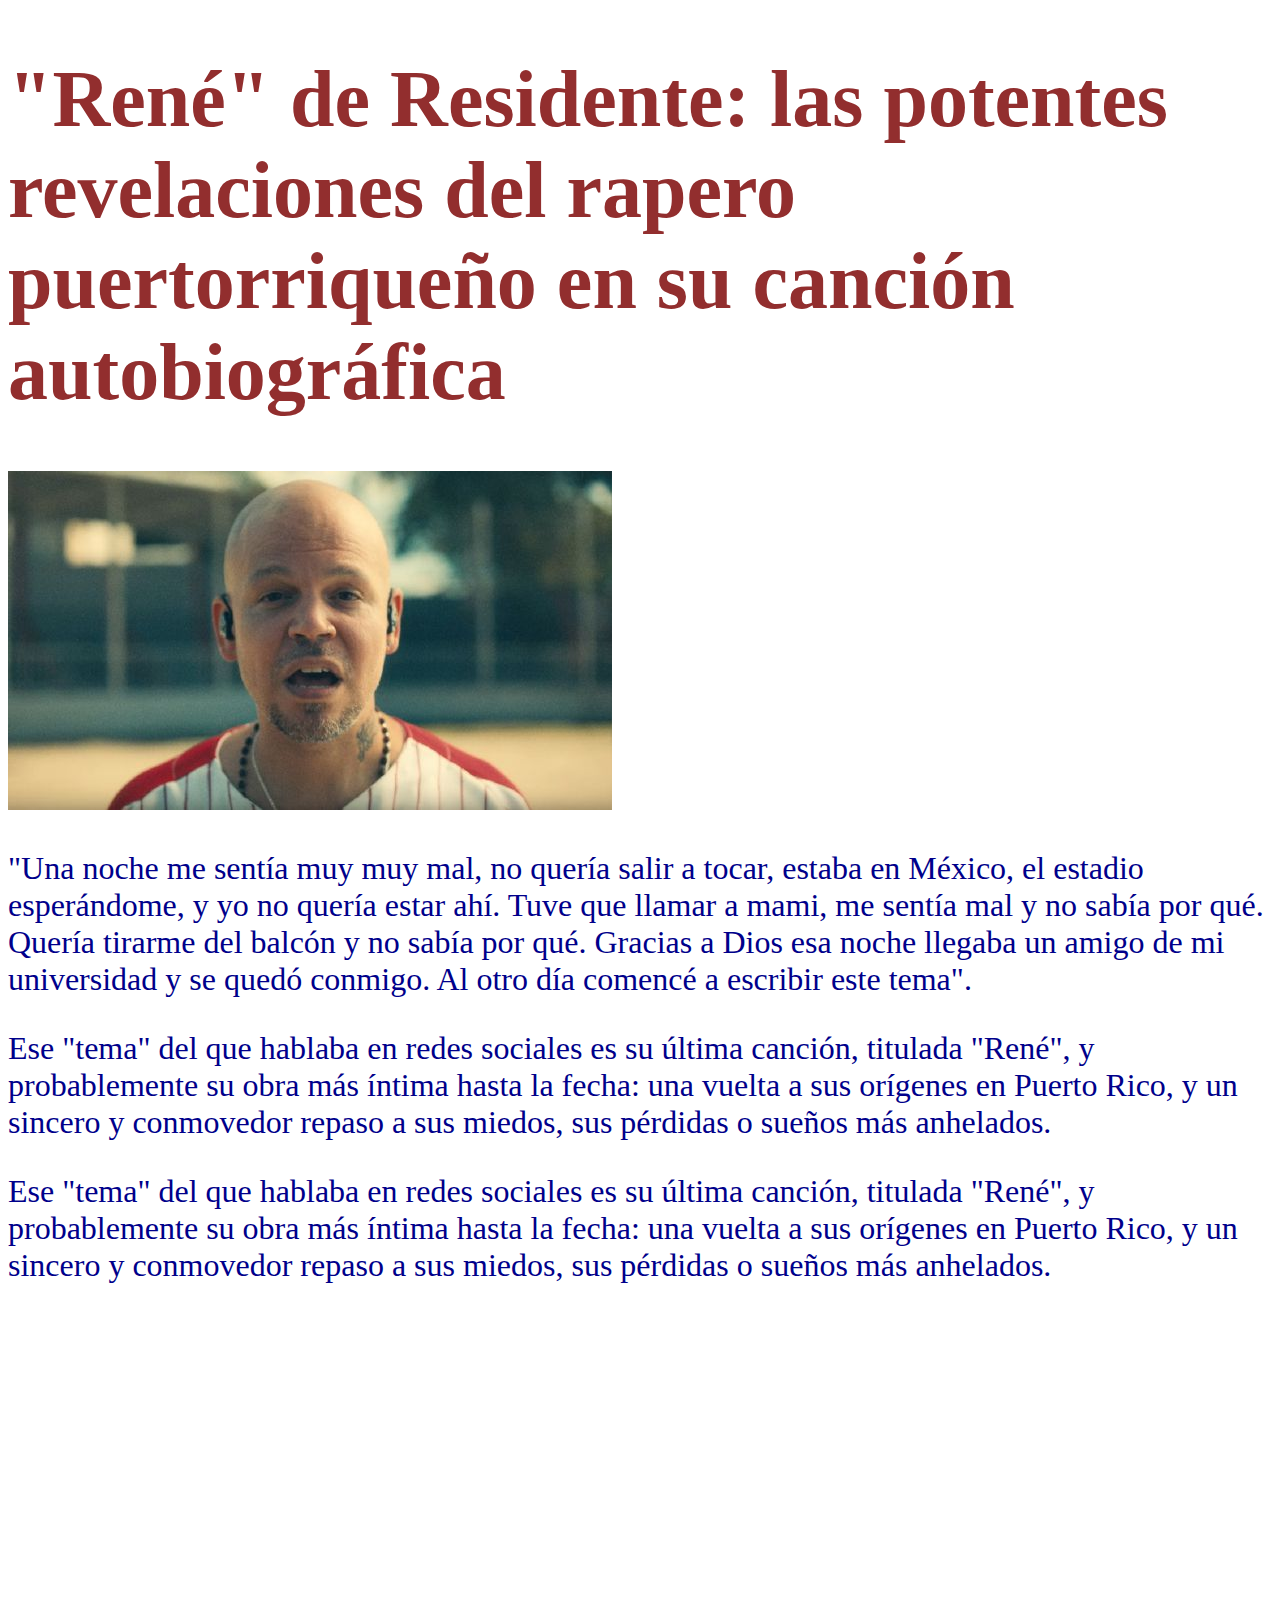
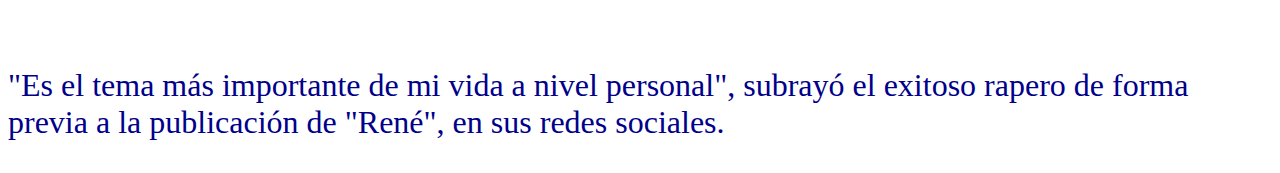
<file: index.html>
<!doctype html>
<html>
<head>
<meta charset="utf-8">
<title> aby perez </title>
	<link rel="stylesheet" href="estilo/style.css">


<body>
<h1>"René" de Residente: las potentes revelaciones del rapero puertorriqueño en su canción autobiográfica</h1>

<p>  <img src="ima.jpg" </p>
	 
	<p> "Una noche me sentía muy muy mal, no quería salir a tocar, estaba en México, el estadio esperándome, y yo no quería estar ahí. 
		Tuve que llamar a mami, me sentía mal y no sabía por qué. Quería tirarme del balcón y no sabía por qué. 
		Gracias a Dios esa noche llegaba un amigo de mi universidad y se quedó conmigo. Al otro día comencé a escribir este tema".</p>
	
		<p class="alternativo"> Ese "tema" del que hablaba en redes sociales es su última canción, titulada "René", y probablemente su obra 
		más íntima hasta la fecha: una vuelta a sus orígenes en Puerto Rico, y un sincero y conmovedor repaso a sus miedos, sus pérdidas 
		o sueños más anhelados.</p>
		
		<p> Ese "tema" del que hablaba en redes sociales es su última canción, titulada "René", y probablemente su obra más íntima hasta la fecha:
			 una vuelta a sus orígenes en Puerto Rico, y un sincero y conmovedor repaso a sus miedos, sus pérdidas o sueños más anhelados.</p>
	
		<a> <iframe width="560" height="315" src="https://www.youtube.com/embed/R3zVIjmSnCE" frameborder="0" allow="accelerometer; autoplay; 
			encrypted-media; gyroscope; picture-in-picture" allowfullscreen></iframe></a>
			
			<p> "Es el tema más importante de mi vida a nivel personal", subrayó el exitoso rapero de forma previa a la publicación de "René",
				 en sus redes sociales.</p>

</body>
</html>
</file>
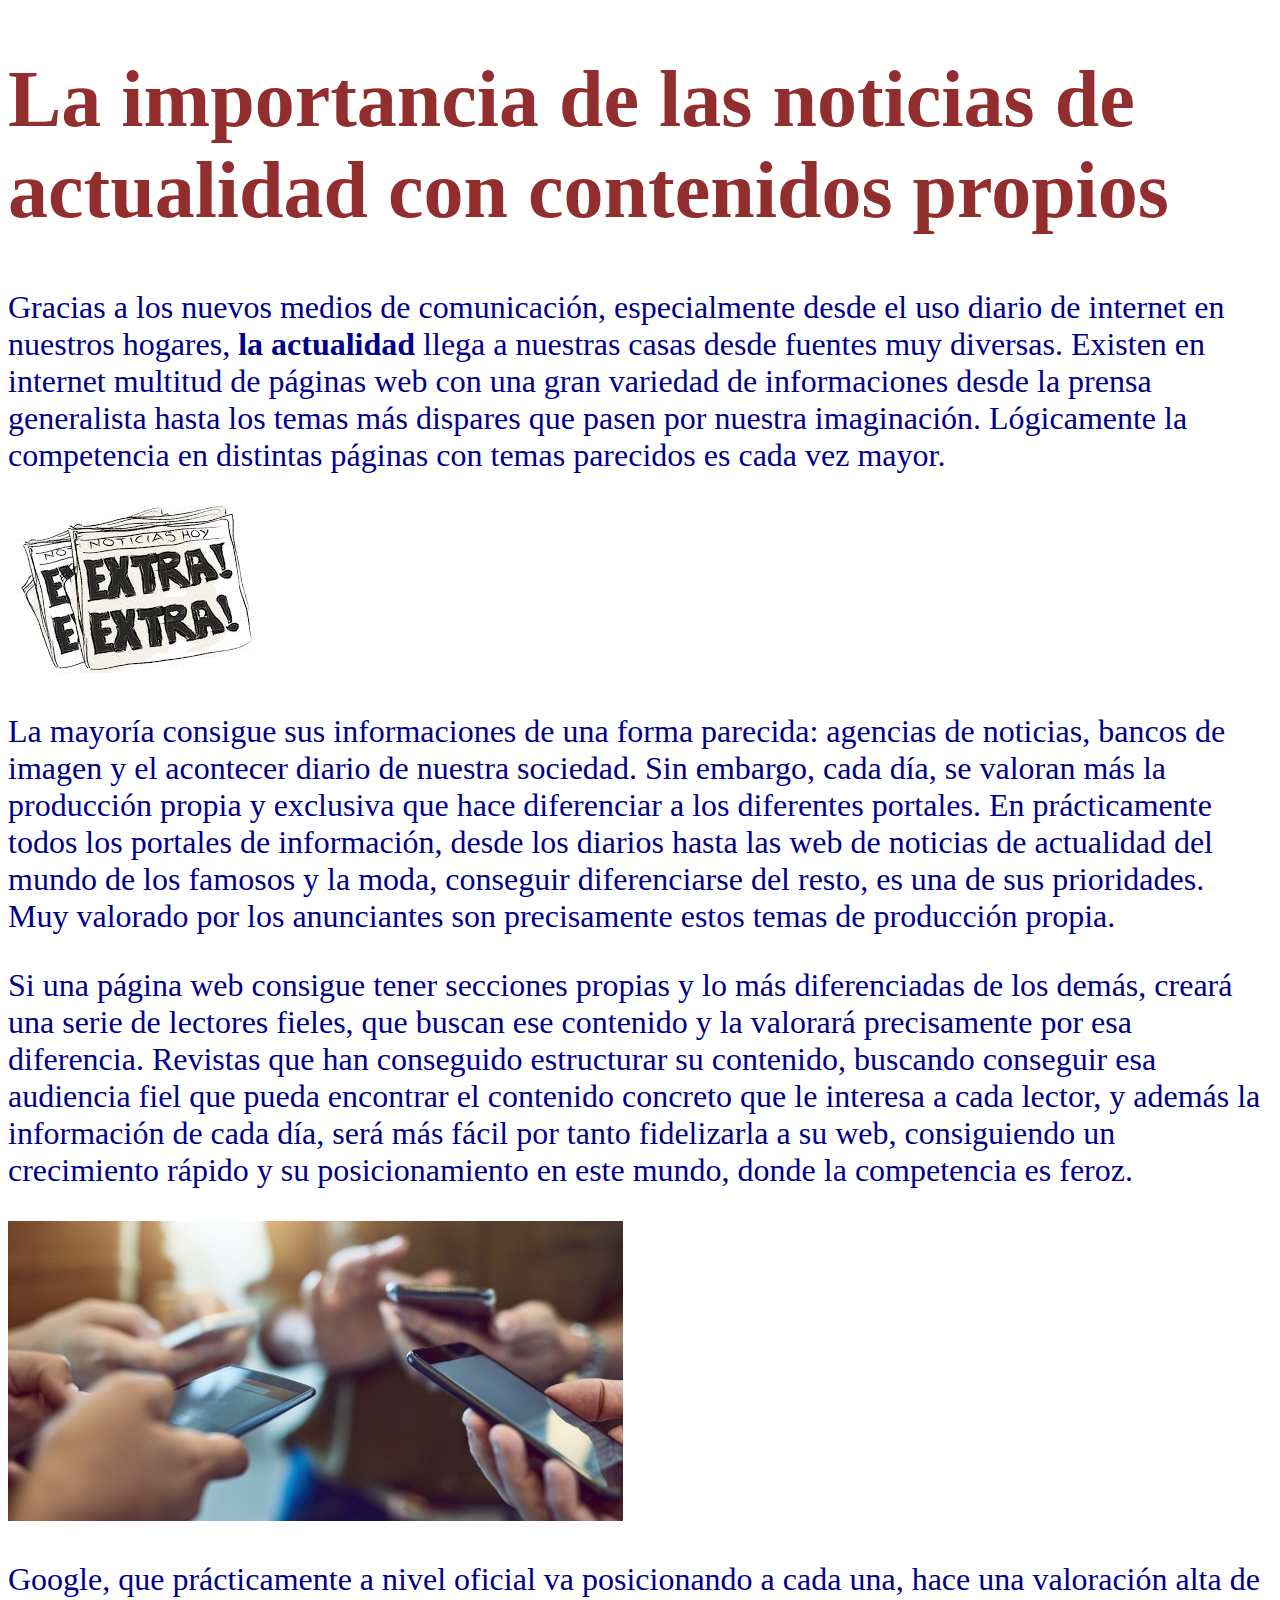
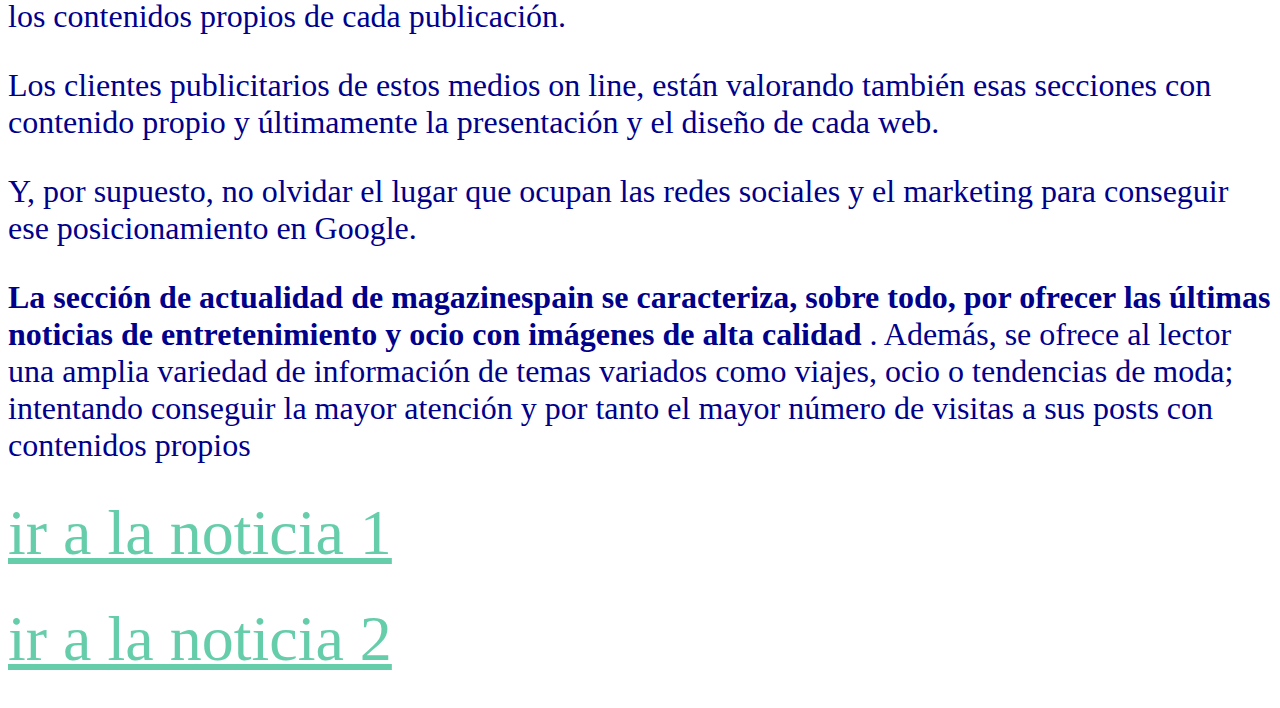
<file: importamcia.html>
<!doctype html>
<html>
<head>
<meta charset="utf-8">
<title>importancia de la noticia</title>
		<link rel="stylesheet" href="estilo/style.css">
	<h1> La importancia de las noticias de actualidad con contenidos propios</h1>
	<p> Gracias a los nuevos medios de comunicación, especialmente desde el uso diario de internet en nuestros hogares, <strong> la actualidad </strong>
		llega a nuestras casas desde fuentes muy diversas.

Existen en internet multitud de páginas web con una gran variedad de informaciones desde la prensa generalista hasta los temas más dispares que pasen por nuestra imaginación. Lógicamente la competencia en distintas páginas con temas parecidos es cada vez mayor.</p>
	<P> <img src="images.jfif"</P>
	<p> La mayoría consigue sus informaciones de una forma parecida: agencias de noticias, bancos de imagen y el acontecer diario de nuestra sociedad. Sin embargo, cada día, se valoran más la producción propia y exclusiva que hace diferenciar a los diferentes portales.

En prácticamente todos los portales de información, desde los diarios hasta las web de noticias de actualidad del mundo de los famosos y la moda, conseguir diferenciarse del resto, es una de sus prioridades.

Muy valorado por los anunciantes son precisamente estos temas de producción propia.</p>
	<P> Si una página web consigue tener secciones propias y lo más diferenciadas de los demás, creará una serie de lectores fieles, que buscan ese contenido y la valorará precisamente por esa diferencia.

Revistas que han conseguido estructurar su contenido, buscando conseguir esa audiencia fiel que pueda encontrar el contenido concreto que le interesa a cada lector, y además la información de cada día, será más fácil por tanto fidelizarla a su web, consiguiendo un crecimiento rápido y su posicionamiento en este mundo, donde la competencia es feroz.</P>
<P> <img src="cel.jpg"</P>		
	<P> Google, que prácticamente a nivel oficial va posicionando a cada una, hace una valoración alta de los contenidos propios de cada publicación.</P>
	<P> Los clientes publicitarios de estos medios on line, están valorando también esas secciones con contenido propio y últimamente la presentación y el diseño de cada web.</P>
	<P>Y, por supuesto, no olvidar el lugar que ocupan las redes sociales y el marketing para conseguir ese posicionamiento en Google.</P>
	<P> <strong>La sección de actualidad de magazinespain se caracteriza, sobre todo, por ofrecer las últimas noticias de entretenimiento y ocio con imágenes de alta calidad </strong>. Además, se ofrece al lector una amplia variedad de información de temas variados como viajes, ocio o tendencias de moda; intentando conseguir la mayor atención y por tanto el mayor número de visitas a sus posts con contenidos propios</P>
	<P><a href="noticia1.html">ir a la noticia 1</a></P>
	<P><a href="noticia2.html">ir a la noticia 2</a></P>
</head>

<body>
</body>
</html>
</file>
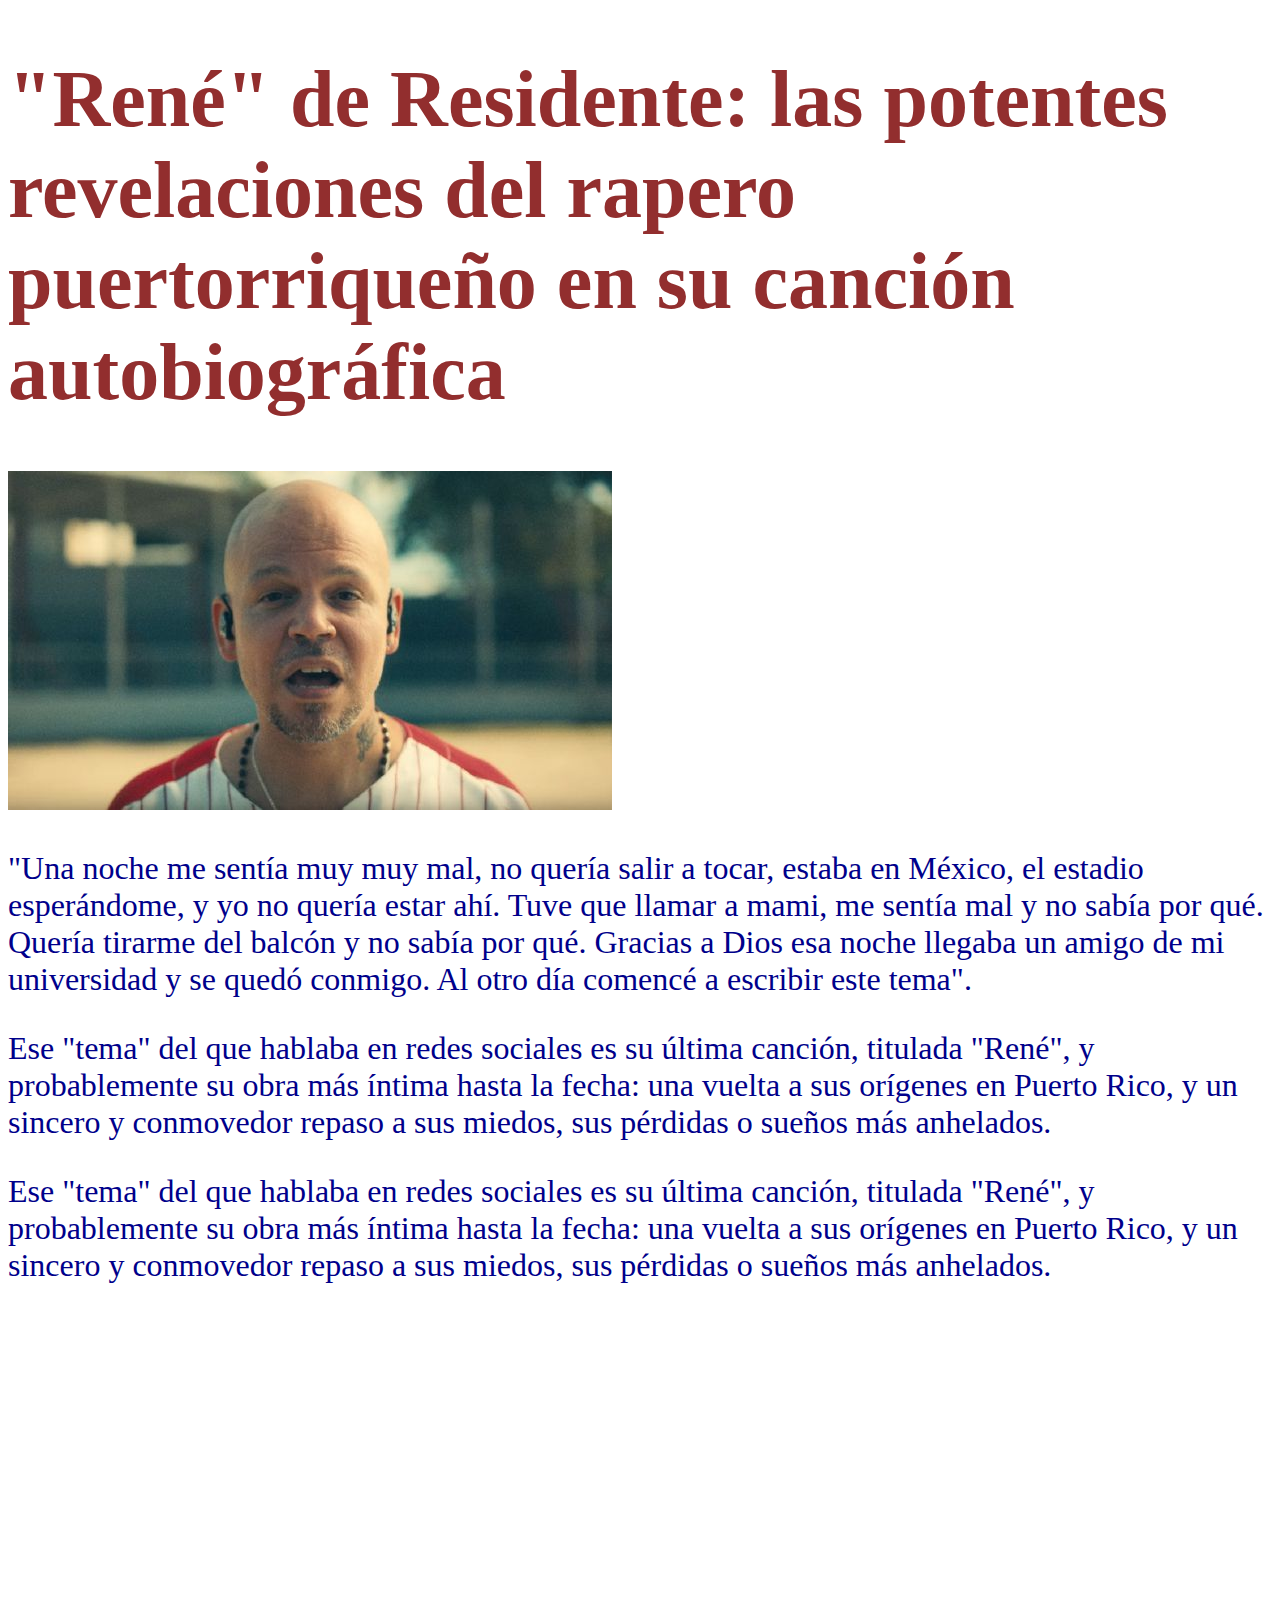
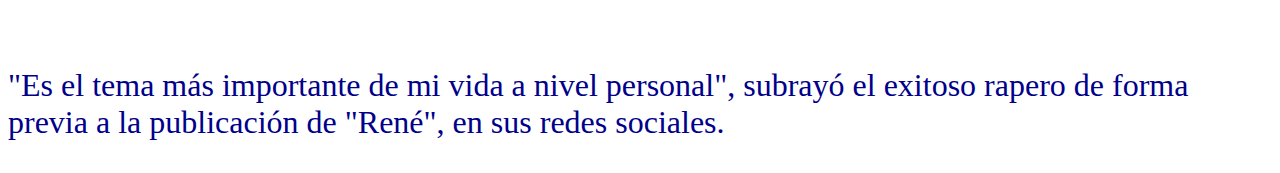
<file: noticia1.html>
<!doctype html>
<html>
<head>
<meta charset="utf-8">
<title> aby perez </title>
	<link rel="stylesheet" href="estilo/style.css">
</head>

<body>
<h1>"René" de Residente: las potentes revelaciones del rapero puertorriqueño en su canción autobiográfica</h1>

<p>  <img src="ima.jpg" </p>
	 
	<p> "Una noche me sentía muy muy mal, no quería salir a tocar, estaba en México, el estadio esperándome, y yo no quería estar ahí. 
		Tuve que llamar a mami, me sentía mal y no sabía por qué. Quería tirarme del balcón y no sabía por qué. 
		Gracias a Dios esa noche llegaba un amigo de mi universidad y se quedó conmigo. Al otro día comencé a escribir este tema".</p>
	
		<p class="alternativo"> Ese "tema" del que hablaba en redes sociales es su última canción, titulada "René", y probablemente su obra 
		más íntima hasta la fecha: una vuelta a sus orígenes en Puerto Rico, y un sincero y conmovedor repaso a sus miedos, sus pérdidas 
		o sueños más anhelados.</p>
		
		<p> Ese "tema" del que hablaba en redes sociales es su última canción, titulada "René", y probablemente su obra más íntima hasta la fecha:
			 una vuelta a sus orígenes en Puerto Rico, y un sincero y conmovedor repaso a sus miedos, sus pérdidas o sueños más anhelados.</p>
	
		<a> <iframe width="560" height="315" src="https://www.youtube.com/embed/R3zVIjmSnCE" frameborder="0" allow="accelerometer; autoplay; 
			encrypted-media; gyroscope; picture-in-picture" allowfullscreen></iframe></a>
			
			<p> "Es el tema más importante de mi vida a nivel personal", subrayó el exitoso rapero de forma previa a la publicación de "René",
				 en sus redes sociales.</p>

</body>
</html>
</file>
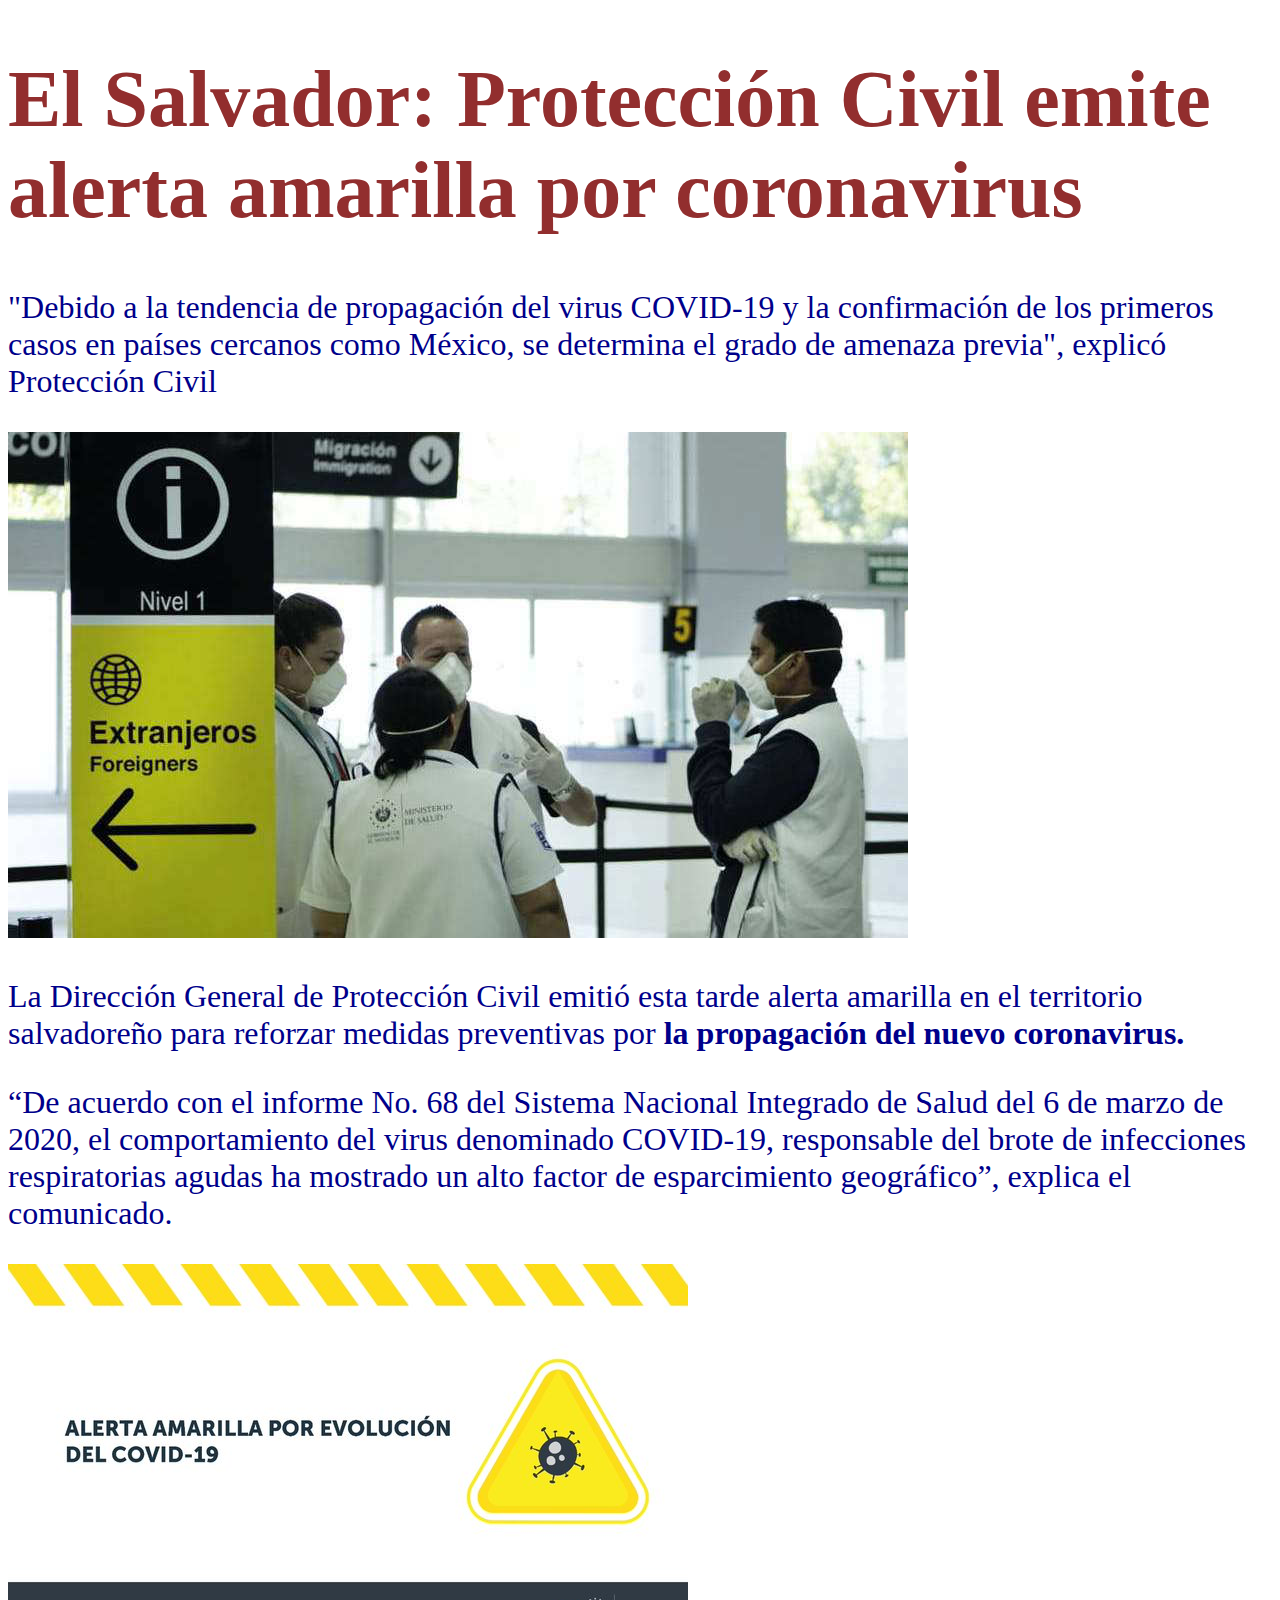
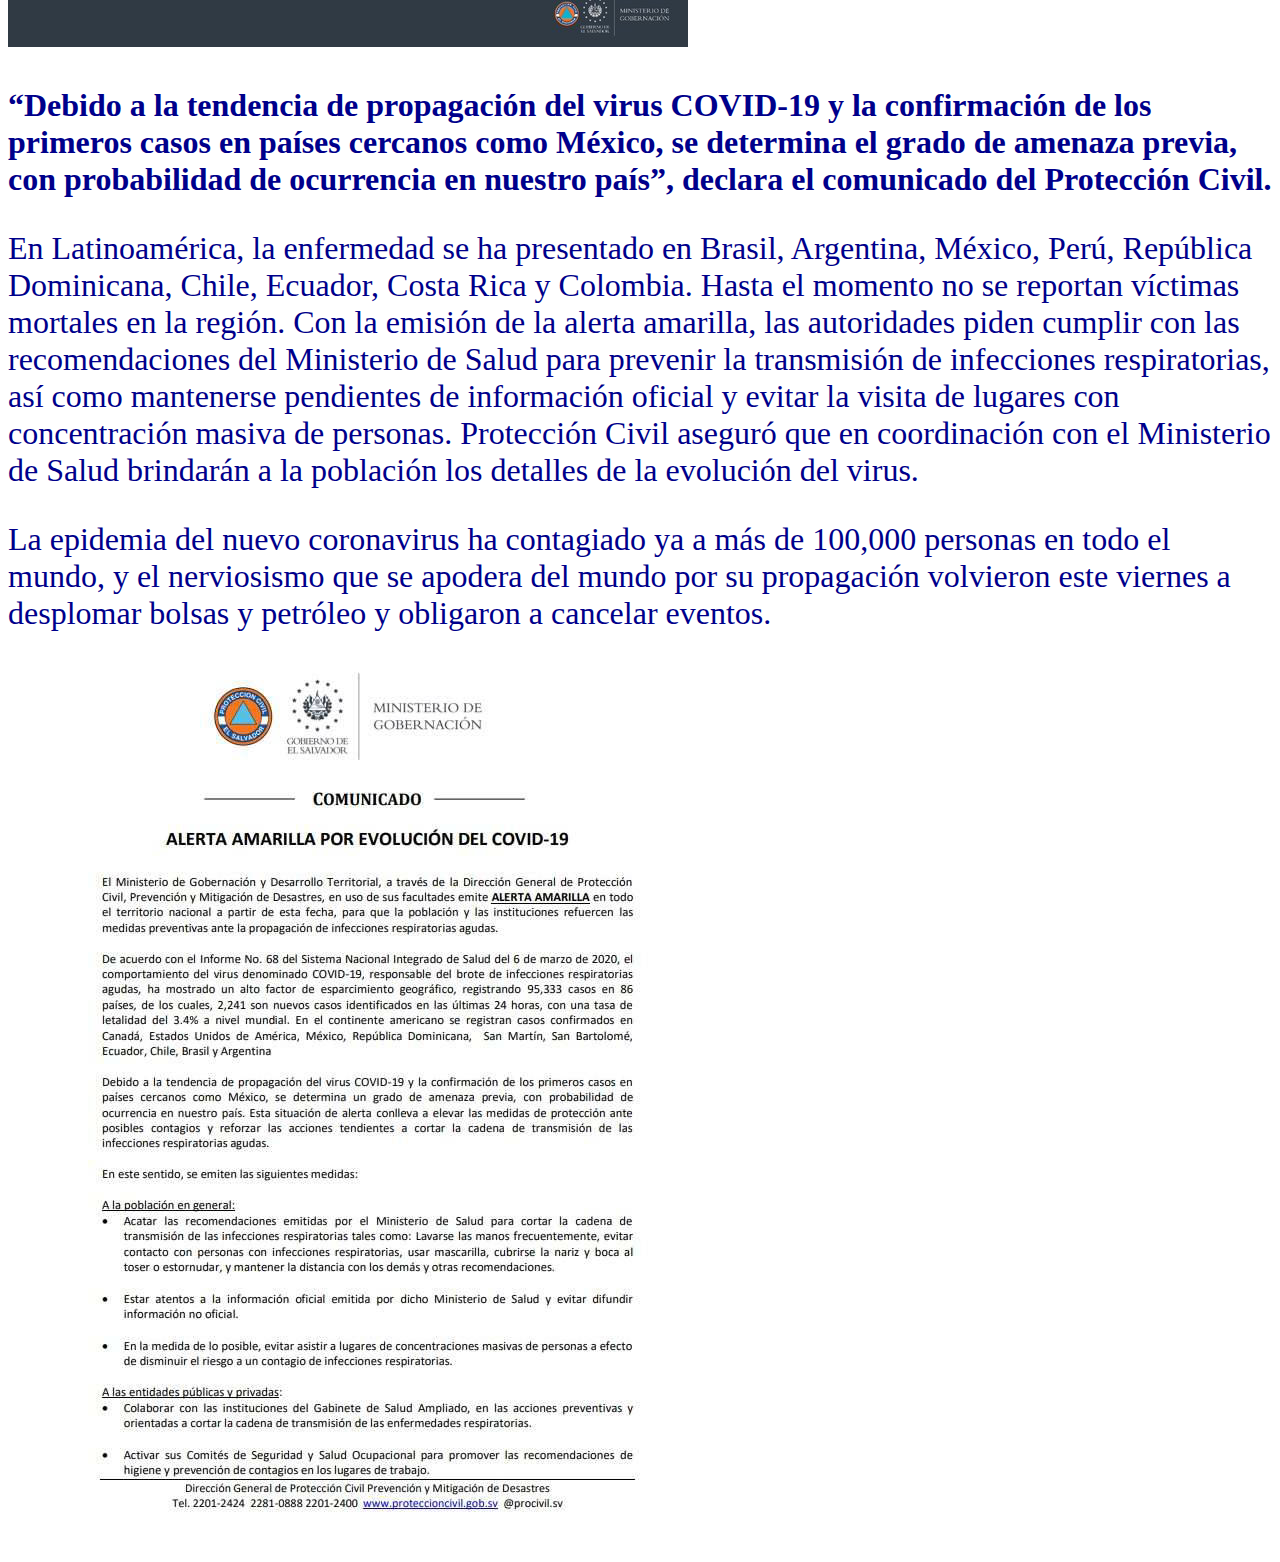
<file: noticia2.html>
<!doctype html>
<html>
<head>
<meta charset="utf-8">
<title> noticia nacional </title>
</head>
	<h1> El Salvador: Protección Civil emite alerta amarilla por coronavirus </h1>
<link rel="stylesheet" href="estilo/style.css">
<p> "Debido a la tendencia de propagación del virus COVID-19 y la confirmación de los primeros casos en países cercanos como México, se determina el grado de amenaza previa", explicó Protección Civil</p>
	<p>  <img src="corona.jpg" </p>
		<p> La Dirección General de Protección Civil emitió esta tarde alerta amarilla en el territorio salvadoreño para reforzar medidas preventivas por <strong>la propagación del nuevo coronavirus.</strong> </p>
	<p> “De acuerdo con el informe No. 68 del Sistema Nacional Integrado de Salud del 6 de marzo de 2020, el comportamiento del virus denominado COVID-19, responsable del brote de infecciones respiratorias agudas ha mostrado un alto factor de esparcimiento geográfico”, explica el comunicado.</p>
	<p> <img src="alerta.jfif"</p>
		<p>  <strong> “Debido a la tendencia de propagación del virus COVID-19 y la confirmación de los primeros casos en países cercanos como México, se determina el grado de amenaza previa, con probabilidad de ocurrencia en nuestro país”, declara el comunicado del Protección Civil.</strong></p>
	<p> En Latinoamérica, la enfermedad se ha presentado en Brasil, Argentina, México, Perú, República Dominicana, Chile, Ecuador, Costa Rica y Colombia. Hasta el momento no se reportan víctimas mortales en la región.

Con la emisión de la alerta amarilla, las autoridades piden cumplir con las recomendaciones del Ministerio de Salud para prevenir la transmisión de infecciones respiratorias, así como mantenerse pendientes de información oficial y evitar la visita de lugares con concentración masiva de personas.

Protección Civil aseguró que en coordinación con el Ministerio de Salud brindarán a la población los detalles de la evolución del virus.</P>

<p>La epidemia del nuevo coronavirus ha contagiado ya a más de 100,000 personas en todo el mundo, y el nerviosismo que se apodera del mundo por su propagación volvieron este viernes a desplomar bolsas y petróleo y obligaron a cancelar eventos.</p>
<P> <img src="civil.jpg"</P>
<body>
</body>
</html>
</file>
<file: estilo/style.css>
h1{
	color:rgb(146, 46, 46);
	font-size: 5em;
}

p {
	color:darkblue;
   font-family: Impact, Haettenschweiler,<link href="https://fonts.googleapis.com/css?family=Trade+Winds&display=swap" rel="stylesheet">;
	   font-size: 2em;
}

a:link{
	color:mediumaquamarine; 
	font-size: 2em;
}

a:hover{
	text-decoration: none;
}
</file>
